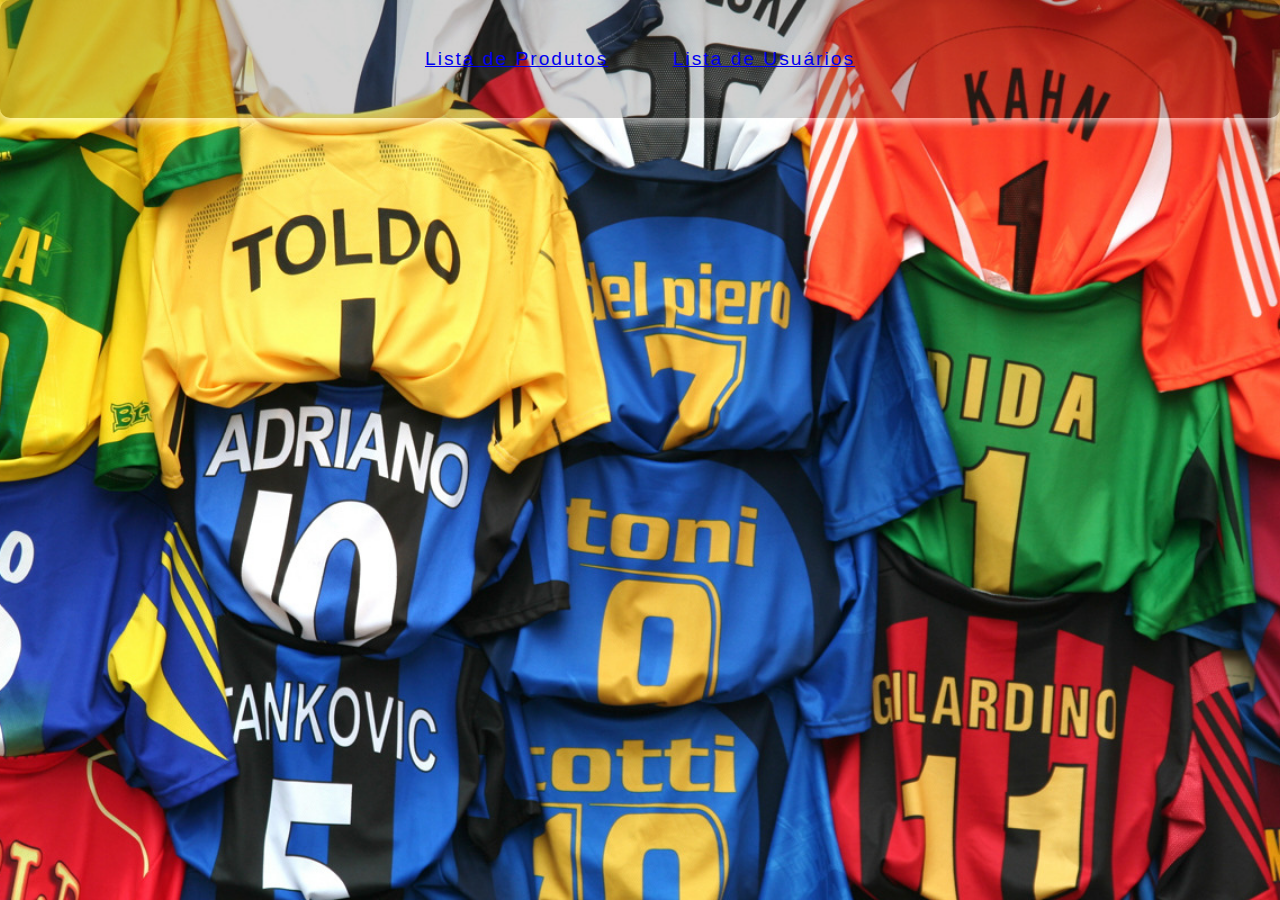
<file: src/main/resources/HTML/Index.html>
<!DOCTYPE html>
<html lang="pt-br">
<head>
    <!-- Meta tags Obrigatórias -->
    <meta charset="utf-8">
    <meta name="viewport" content="width=device-width, initial-scale=1, shrink-to-fit=no">

    <!-- Bootstrap CSS -->
    <link rel="stylesheet" href="https://stackpath.bootstrapcdn.com/bootstrap/4.1.3/css/bootstrap.min.css" integrity="sha384-MCw98/SFnGE8fJT3GXwEOngsV7Zt27NXFoaoApmYm81iuXoPkFOJwJ8ERdknLPMO" crossorigin="anonymous">
    <link rel="stylesheet" href="../CSS/Index.css" />
    <title>Index</title>
</head>
<body>
<div class="container">
    <div class="row justify-content-center align-items-center full-height">
        <div class="col-md-6">
            <div class="card card-transparent">
                <div class="card-body text-center">

                    <a href="lista_produtos.html" class="btn btn-primary btn-lg">Lista de Produtos</a>
                    <a href="ListadeUsuarios.html" class="btn btn-secondary btn-lg mt-3">Lista de Usuários</a>
                </div>
            </div>
        </div>
    </div>
</div>

<!-- JavaScript (Opcional) -->
<!-- jQuery primeiro, depois Popper.js, depois Bootstrap JS -->
<script src="https://code.jquery.com/jquery-3.3.1.slim.min.js" integrity="sha384-q8i/X+965DzO0rT7abK41JStQIAqVgRVzpbzo5smXKp4YfRvH+8abtTE1Pi6jizo" crossorigin="anonymous"></script>
<script src="https://cdnjs.cloudflare.com/ajax/libs/popper.js/1.14.3/umd/popper.min.js" integrity="sha384-ZMP7rVo3mIykV+2+9J3UJ46jBk0WLaUAdn689aCwoqbBJiSnjAK/l8WvCWPIPm49" crossorigin="anonymous"></script>
<script src="https://stackpath.bootstrapcdn.com/bootstrap/4.1.3/js/bootstrap.min.js" integrity="sha384-ChfqqxuZUCnJSK3+MXmPNIyE6ZbWh2IMqE241rYiqJxyMiZ6OW/JmZQ5stwEULTy" crossorigin="anonymous"></script>
</body>
</html>
</file>
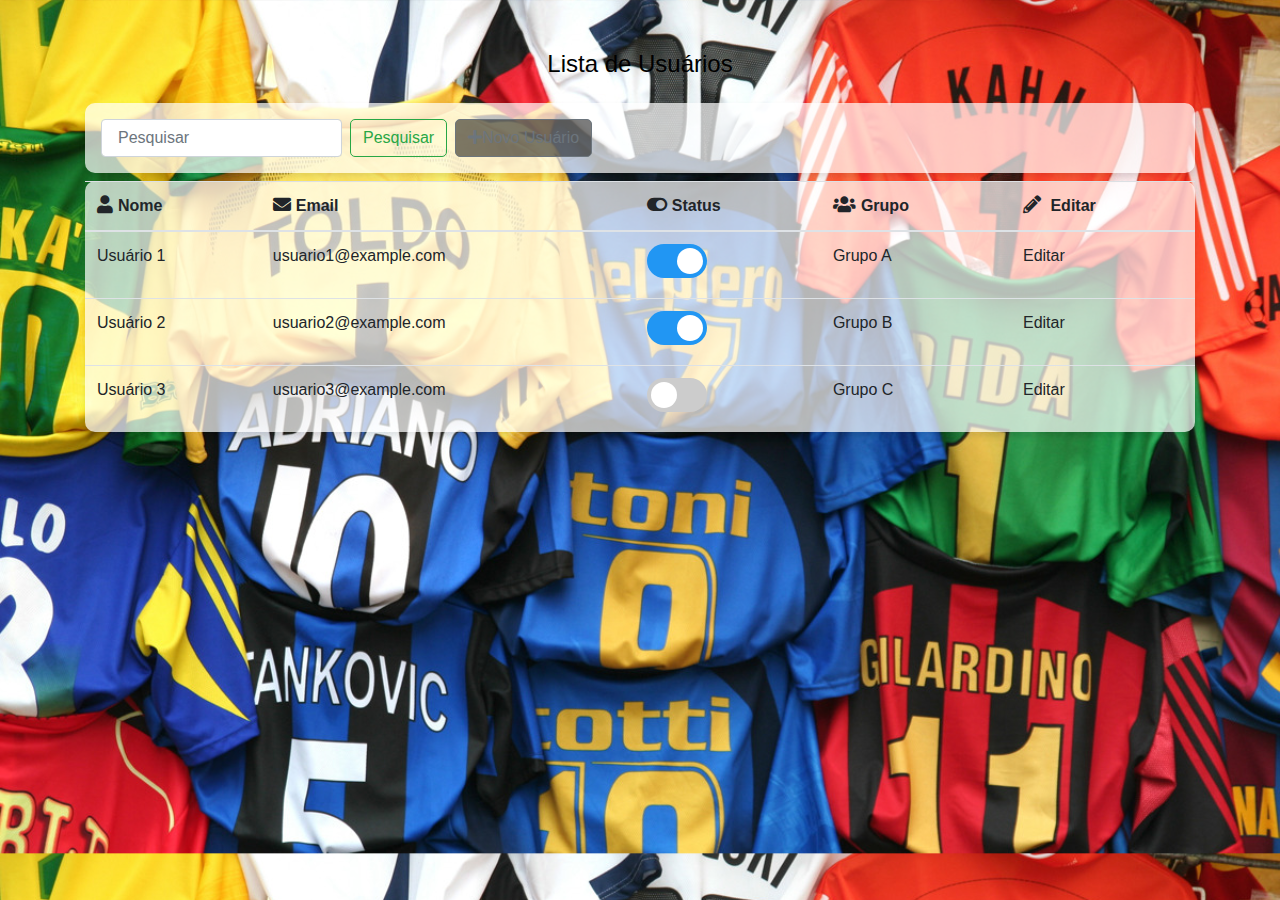
<file: src/main/resources/HTML/ListadeUsuarios.html>
<!DOCTYPE html>
<html lang="en">
<head>
    <meta charset="UTF-8">
    <meta name="viewport" content="width=device-width, initial-scale=1.0">
    <title>Lista de Usuários</title>
    <link rel="stylesheet" href="https://maxcdn.bootstrapcdn.com/bootstrap/4.5.2/css/bootstrap.min.css">
    <link rel="stylesheet" href="https://cdnjs.cloudflare.com/ajax/libs/font-awesome/5.15.3/css/all.min.css">
    <link rel="stylesheet" href="../CSS/ListaDeUsuarios.css">
</head>
<body>
<div class="container">
    <h1 class="my-4">Lista de Usuários</h1>

    <nav class="navbar navbar-light bg-light my-2">
        <form class="form-inline">
            <input class="form-control w-40 p-3" type="search" placeholder="Pesquisar" aria-label="Pesquisar">
            <button class="btn btn-outline-success m-2 btn-pesquisar" type="submit">Pesquisar</button>
            <a href="#" class="btn btn-outline-secondary btn-cadastrar">
                <i class="fas fa-plus"></i>Novo Usuário
            </a>
        </form>
    </nav>
    <div class="user-card">
        <table class="table">
            <thead>
            <tr>
                <th><i class="icon fas fa-user"></i>Nome</th>
                <th><i class="icon fas fa-envelope"></i>Email</th>
                <th><i class="icon fas fa-toggle-on"></i>Status</th>
                <th><i class="icon fas fa-users"></i>Grupo</th>
                <th><i class="icon fas fa-pencil-alt"></i> Editar</th>
            </tr>
            </thead>
            <tbody id="userList">
            <!-- Aqui será preenchido com JavaScript -->

            </tbody>
        </table>
    </div>
</div>
<script src="https://cdnjs.cloudflare.com/ajax/libs/jquery/3.5.1/jquery.min.js"></script>
<script src="https://maxcdn.bootstrapcdn.com/bootstrap/4.5.2/js/bootstrap.min.js"></script>
<script src="../JavaScript/ListaDeUsuarios.js"></script>
</body>
</html>
</file>
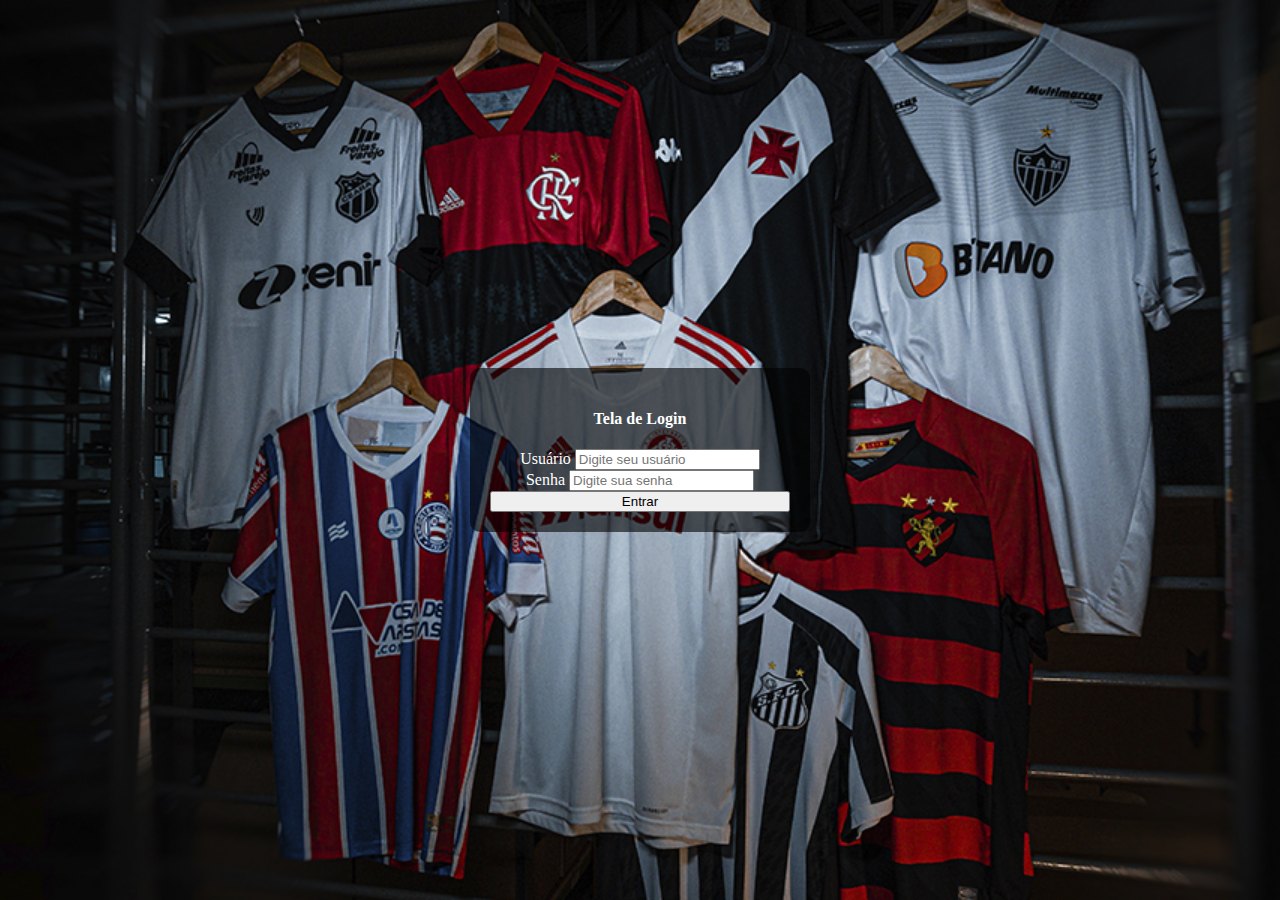
<file: src/main/resources/HTML/Login.html>
<!DOCTYPE html>
<html lang="pt-br">
  <head>
    <meta charset="utf-8">
    <meta name="viewport" content="width=device-width, initial-scale=1, shrink-to-fit=no">

    <!-- Bootstrap CSS -->
    <link rel="stylesheet" href="https://stackpath.bootstrapcdn.com/bootstrap/4.1.3/css/bootstrap.min.css" integrity="sha384-MCw98/SFnGE8fJT3GXwEOngsV7Zt27NXFoaoApmYm81iuXoPkFOJwJ8ERdknLPMO" crossorigin="anonymous">

    <link rel="stylesheet" href="../CSS/Login.css">
    <title>Login</title>
  </head>
  <body>
    <div class="background">
        <div class="container">
          <div class="card">
            <h4 class="mb-4">Tela de Login</h4>
            <form>
              <div class="form-group">
                <label for="username">Usuário</label>
                <input type="text" class="form-control" id="username" placeholder="Digite seu usuário">
              </div>
              <div class="form-group">
                <label for="password">Senha</label>
                <input type="password" class="form-control" id="password" placeholder="Digite sua senha">
              </div>
              <button type="submit" class="btn btn-primary btn-login">Entrar</button>
            </form>
          </div>
        </div>
      </div>



    <!-- JavaScript (Opcional) -->
    <!-- jQuery primeiro, depois Popper.js, depois Bootstrap JS -->
    <script src="https://code.jquery.com/jquery-3.3.1.slim.min.js" integrity="sha384-q8i/X+965DzO0rT7abK41JStQIAqVgRVzpbzo5smXKp4YfRvH+8abtTE1Pi6jizo" crossorigin="anonymous"></script>
    <script src="https://cdnjs.cloudflare.com/ajax/libs/popper.js/1.14.3/umd/popper.min.js" integrity="sha384-ZMP7rVo3mIykV+2+9J3UJ46jBk0WLaUAdn689aCwoqbBJiSnjAK/l8WvCWPIPm49" crossorigin="anonymous"></script>
    <script src="https://stackpath.bootstrapcdn.com/bootstrap/4.1.3/js/bootstrap.min.js" integrity="sha384-ChfqqxuZUCnJSK3+MXmPNIyE6ZbWh2IMqE241rYiqJxyMiZ6OW/JmZQ5stwEULTy" crossorigin="anonymous"></script>
  </body>
</html>
</file>
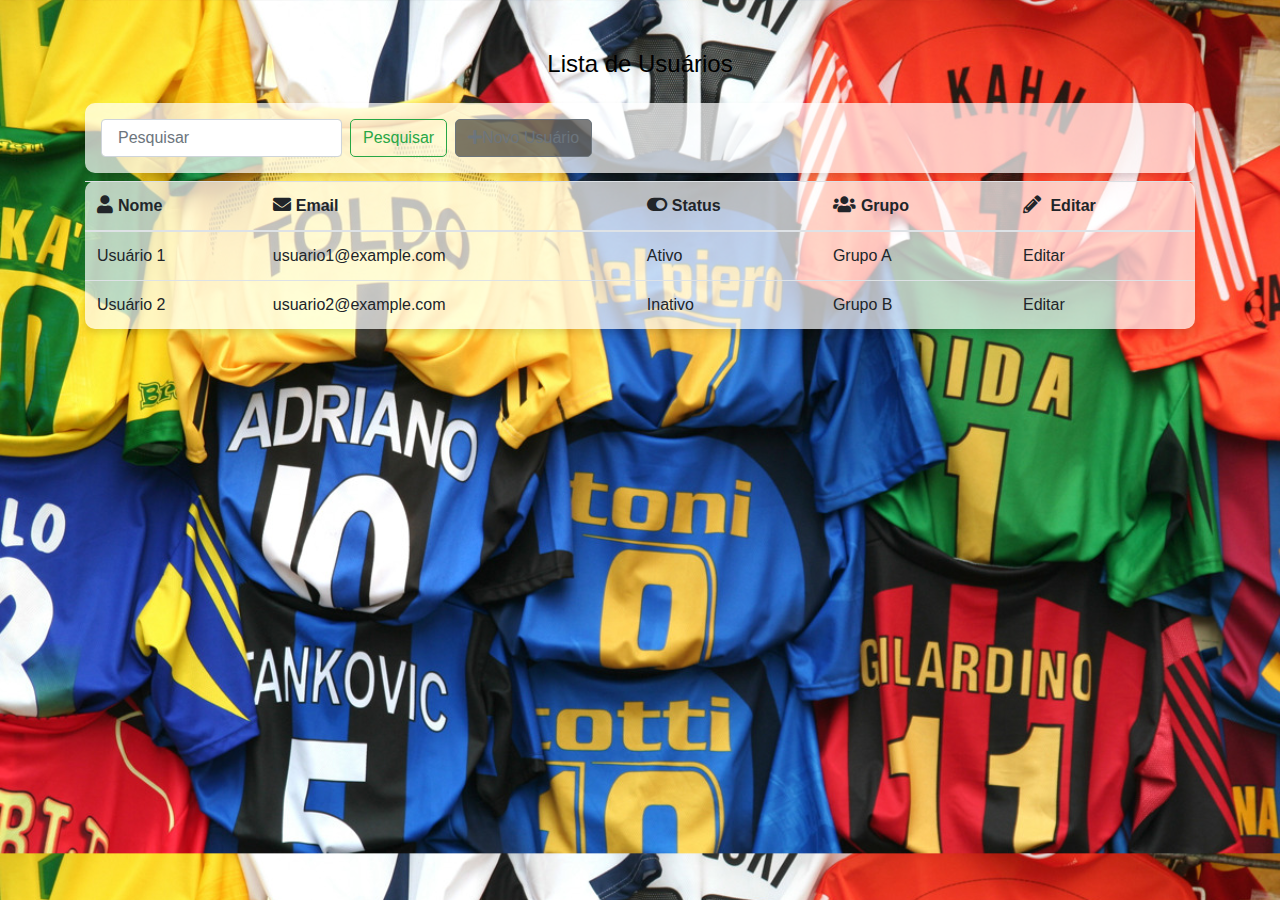
<file: src/main/webapp/ListaUsuario/ListadeUsuarios.html>
<!DOCTYPE html>
<html lang="en">
<head>
    <meta charset="UTF-8">
    <meta name="viewport" content="width=device-width, initial-scale=1.0">
    <title>Lista de Usuários</title>
    <!-- Inclua as referências ao Bootstrap aqui -->
    <link rel="stylesheet" href="https://maxcdn.bootstrapcdn.com/bootstrap/4.5.2/css/bootstrap.min.css">
    <link rel="stylesheet" href="https://cdnjs.cloudflare.com/ajax/libs/font-awesome/5.15.3/css/all.min.css">
    <link rel="stylesheet" href="ListaDeUsuarios.css">
</head>
<body>
<div class="container">
    <h1 class="my-4">Lista de Usuários</h1>

    <nav class="navbar navbar-light bg-light my-2">
        <form class="form-inline">
            <input class="form-control w-40 p-3" type="search" placeholder="Pesquisar" aria-label="Pesquisar">
            <button class="btn btn-outline-success m-2 btn-pesquisar" type="submit">Pesquisar</button>
            <a href="ADD CAMINHO" class="btn btn-outline-secondary btn-cadastrar">
                <i class="fas fa-plus"></i>Novo Usuário
            </a>
        </form>
    </nav>
    <div class="user-card">
        <table class="table">
            <thead>
            <tr>
                <th><i class="icon fas fa-user"></i>Nome</th>
                <th><i class="icon fas fa-envelope"></i>Email</th>
                <th><i class="icon fas fa-toggle-on"></i>Status</th>
                <th><i class="icon fas fa-users"></i>Grupo</th>
                <th><i class="icon fas fa-pencil-alt"></i> Editar</th>
            </tr>
            </thead>
            <tbody id="userList">
            <!-- Aqui será preenchido com JavaScript -->
            </tbody>
        </table>
    </div>
</div>
<!-- Inclua as referências aos scripts do Bootstrap e do JavaScript aqui -->
<script src="https://cdnjs.cloudflare.com/ajax/libs/jquery/3.5.1/jquery.min.js"></script>
<script src="https://maxcdn.bootstrapcdn.com/bootstrap/4.5.2/js/bootstrap.min.js"></script>
<script src="ListaDeUsuarios.js"></script>
</body>
</html>
</file>
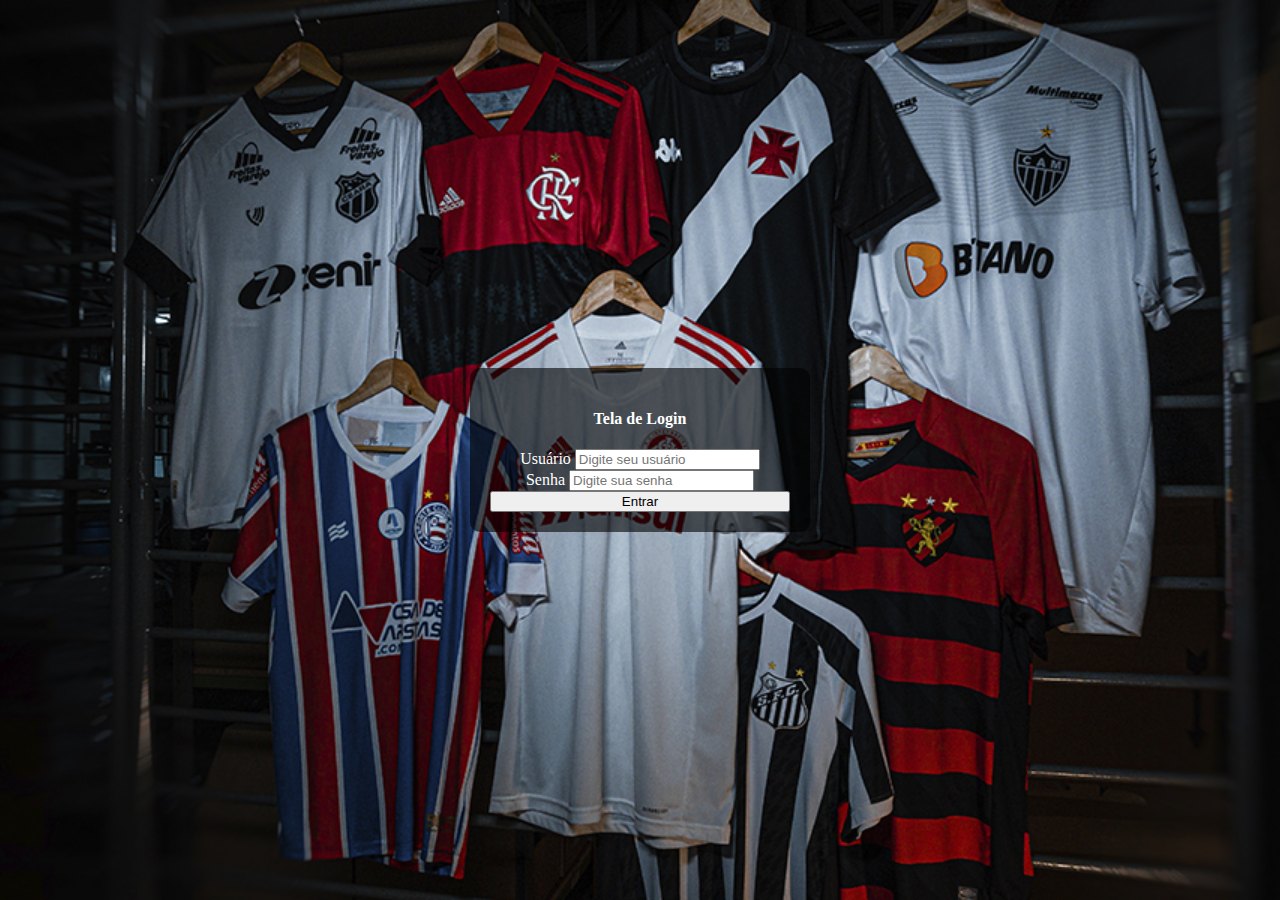
<file: src/main/webapp/Login/Login.html>
<!DOCTYPE html>
<html lang="pt-br">
  <head>
    <meta charset="utf-8">
    <meta name="viewport" content="width=device-width, initial-scale=1, shrink-to-fit=no">

    <!-- Bootstrap CSS -->
    <link rel="stylesheet" href="https://stackpath.bootstrapcdn.com/bootstrap/4.1.3/css/bootstrap.min.css" integrity="sha384-MCw98/SFnGE8fJT3GXwEOngsV7Zt27NXFoaoApmYm81iuXoPkFOJwJ8ERdknLPMO" crossorigin="anonymous">

    <link rel="stylesheet" href="Login.css">
    <title>Login</title>
  </head>
  <body>
    <div class="background">
        <div class="container">
          <div class="card">
            <h4 class="mb-4">Tela de Login</h4>
            <form>
              <div class="form-group">
                <label for="username">Usuário</label>
                <input type="text" class="form-control" id="username" placeholder="Digite seu usuário">
              </div>
              <div class="form-group">
                <label for="password">Senha</label>
                <input type="password" class="form-control" id="password" placeholder="Digite sua senha">
              </div>
              <button type="submit" class="btn btn-primary btn-login">Entrar</button>
            </form>
          </div>
        </div>
      </div>



    <!-- JavaScript (Opcional) -->
    <!-- jQuery primeiro, depois Popper.js, depois Bootstrap JS -->
    <script src="https://code.jquery.com/jquery-3.3.1.slim.min.js" integrity="sha384-q8i/X+965DzO0rT7abK41JStQIAqVgRVzpbzo5smXKp4YfRvH+8abtTE1Pi6jizo" crossorigin="anonymous"></script>
    <script src="https://cdnjs.cloudflare.com/ajax/libs/popper.js/1.14.3/umd/popper.min.js" integrity="sha384-ZMP7rVo3mIykV+2+9J3UJ46jBk0WLaUAdn689aCwoqbBJiSnjAK/l8WvCWPIPm49" crossorigin="anonymous"></script>
    <script src="https://stackpath.bootstrapcdn.com/bootstrap/4.1.3/js/bootstrap.min.js" integrity="sha384-ChfqqxuZUCnJSK3+MXmPNIyE6ZbWh2IMqE241rYiqJxyMiZ6OW/JmZQ5stwEULTy" crossorigin="anonymous"></script>
  </body>
</html>
</file>
<file: src/main/resources/CSS/Index.css>
body, html {
  height: 100%;
  margin: 0;
  padding: 0;
  font-family: Arial, sans-serif;
  background: url(../img/camisasdetime.jpg) no-repeat center center fixed;
  background-size: cover;
}

.container {
  height:100%;
}

.full-height {
  height: 100%;
}

.card-transparent {
  background-color: rgba(29, 27, 27, 0.2); /* Cor de fundo mais sólida */
  border: none;
  border-radius: 10px;
  box-shadow: 0 4px 8px rgba(255, 255, 255, 0.61);
}

.card-body {
  text-align: center;
  padding: 3rem;
}


.btn-primary,
.btn-secondary {
  padding: 12px 30px;
  font-size: 1.2rem;
  border-radius: 30px;
  letter-spacing: 2px;
  transition: all 0.3s ease-in-out;
}

.btn-primary:hover,
.btn-secondary:hover {
  transform: scale(1.05);
}
</file>
<file: src/main/resources/CSS/ListaDeUsuarios.css>
body {
    background-image: url(../img/camisasdetime.jpg);
    background-size: cover;
    color: #ffffff;
  }

  .container {
    margin-top: 50px;
  }

  /* Estilo da tabela */
  .table {
    background-color: #fff;
  }

  /* Estilo das linhas da tabela */
  .table tr:hover {
    background-color: #f8f9fa;
  }

  /* Estilo do título da página */
  h1 {
    text-align: center;
    font-size: 24px;
    margin-bottom: 20px;
    color: #000; /* Título em branco para contrastar com a imagem */
  }

  /* Estilo do botão */
  .btn {
    border-radius: 5px;
  }

  /* Ajuste de margens para o card de usuário */
  .user-card {
    margin-bottom: 20px;
  }
  .table, .navbar  {
    background-color: rgba(255, 255, 255, 0.7) !important; /* Fundo mais transparente */
    border-radius: 10px;
    box-shadow: 0px 4px 6px rgba(0, 0, 0, 0.1);
  }

  /* Estilo das linhas da tabela */
  .table tr:hover {
    background-color: rgba(248, 249, 250, 0.7); /* Fundo mais transparente para linhas ao passar o mouse */
  }

  /* Estilo do ícone */
  .icon {
    font-size: 18px;
    margin-right: 5px;
  }

  .btn-cadastrar {
    background-color: #00000083;
  }
  .switch {
            position: relative;
            display: inline-block;
            width: 60px;
            height: 34px;
          }

          .switch input {
            opacity: 0;
            width: 0;
            height: 0;
          }

          .slider {
            position: absolute;
            cursor: pointer;
            top: 0;
            left: 0;
            right: 0;
            bottom: 0;
            background-color: #ccc;
            -webkit-transition: .4s;
            transition: .4s;
          }

          .slider:before {
            position: absolute;
            content: "";
            height: 26px;
            width: 26px;
            left: 4px;
            bottom: 4px;
            background-color: white;
            -webkit-transition: .4s;
            transition: .4s;
          }

          input:checked + .slider {
            background-color: #2196F3;
          }

          input:focus + .slider {
            box-shadow: 0 0 1px #2196F3;
          }

          input:checked + .slider:before {
            -webkit-transform: translateX(26px);
            -ms-transform: translateX(26px);
            transform: translateX(26px);
          }


          .slider.round {
            border-radius: 34px;
          }

          .slider.round:before {
            border-radius: 50%;
          }
</file>
<file: src/main/resources/CSS/Login.css>
body, html {
    height: 100%;
    margin: 0;
    padding: 0;
  }
  
  .background {
    background-image: url(../img/capa-1.jpg);
    background-size: cover;
    background-position: center;
    height: 100%;
  }
  
  .container {
    display: flex;
    justify-content: center;
    align-items: center;
    height: 100%;
  }
  
  .card {
    width: 300px;
    text-align: center;
    padding: 20px;
    background-color: rgba(0, 0, 0, 0.6);
    color: white;
    border-radius: 10px;
  }
  
  .btn-login {
    width: 100%;
  }
</file>
<file: src/main/webapp/ListaUsuario/ListaDeUsuarios.css>
body {
    background-image: url(camisasdetime.jpg);
    background-size: cover;
    color: #ffffff;
  }

  .container {
    margin-top: 50px;
  }

  /* Estilo da tabela */
  .table {
    background-color: #fff;
  }

  /* Estilo das linhas da tabela */
  .table tr:hover {
    background-color: #f8f9fa;
  }

  /* Estilo do título da página */
  h1 {
    text-align: center;
    font-size: 24px;
    margin-bottom: 20px;
    color: #000; /* Título em branco para contrastar com a imagem */
  }

  /* Estilo do botão */
  .btn {
    border-radius: 5px;
  }

  /* Ajuste de margens para o card de usuário */
  .user-card {
    margin-bottom: 20px;
  }
  .table, .navbar  {
    background-color: rgba(255, 255, 255, 0.7) !important; /* Fundo mais transparente */
    border-radius: 10px;
    box-shadow: 0px 4px 6px rgba(0, 0, 0, 0.1);
  }

  /* Estilo das linhas da tabela */
  .table tr:hover {
    background-color: rgba(248, 249, 250, 0.7); /* Fundo mais transparente para linhas ao passar o mouse */
  }

  /* Estilo do ícone */
  .icon {
    font-size: 18px;
    margin-right: 5px;
  }

  .btn-cadastrar {
    background-color: #00000083;
  }
</file>
<file: src/main/webapp/Login/Login.css>
body, html {
    height: 100%;
    margin: 0;
    padding: 0;
  }
  
  .background {
    background-image: url(capa-1.jpg);
    background-size: cover;
    background-position: center;
    height: 100%;
  }
  
  .container {
    display: flex;
    justify-content: center;
    align-items: center;
    height: 100%;
  }
  
  .card {
    width: 300px;
    text-align: center;
    padding: 20px;
    background-color: rgba(0, 0, 0, 0.6);
    color: white;
    border-radius: 10px;
  }
  
  .btn-login {
    width: 100%;
  }
</file>
